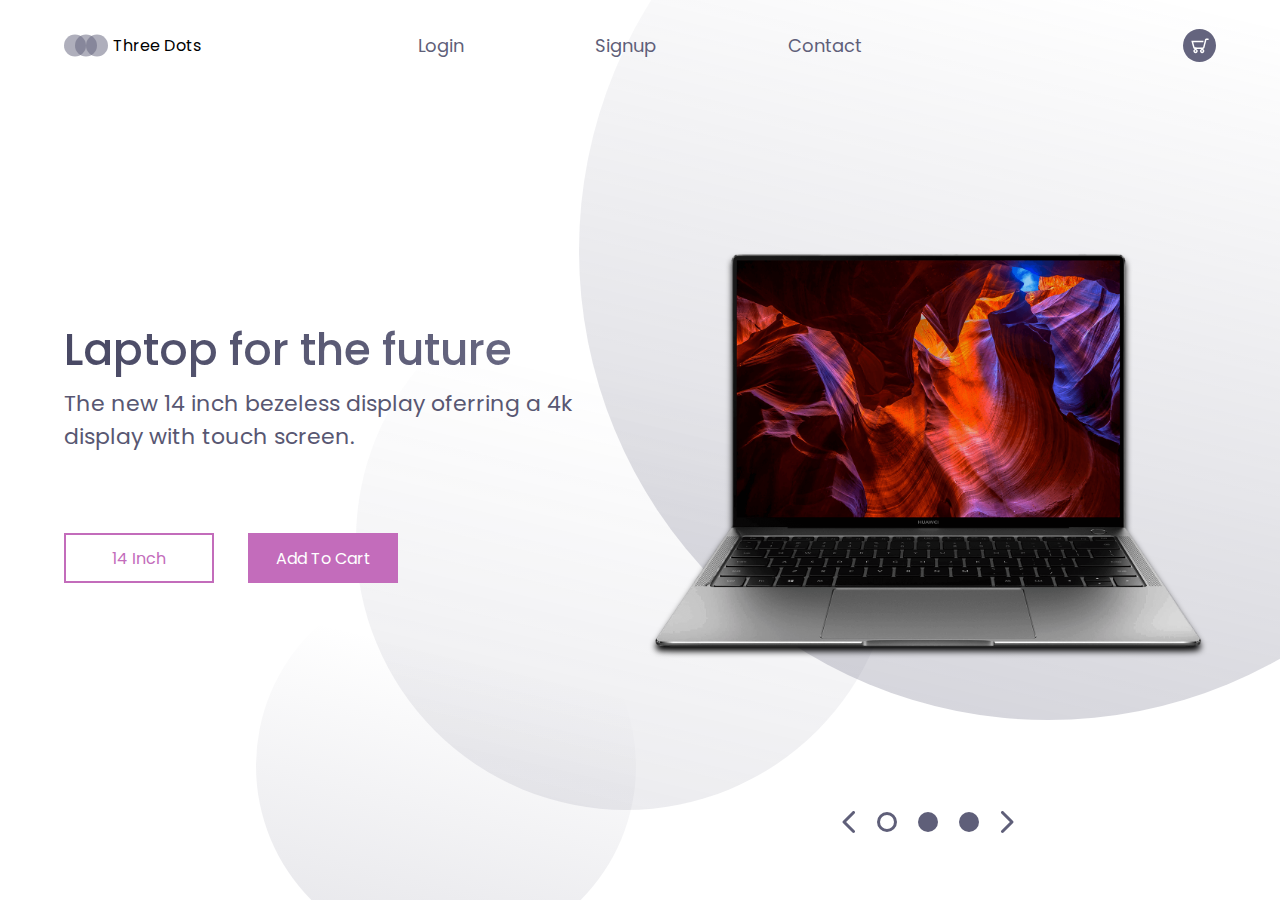
<file: index.html>
<!DOCTYPE html>
<html lang="en">
	<head>
		<meta charset="UTF-8" />
		<meta name="viewport" content="width=device-width, initial-scale=1.0" />
		<meta http-equiv="X-UA-Compatible" content="ie=edge" />
		<link
			href="https://fonts.googleapis.com/css?family=Poppins:400,500&display=swap"
			rel="stylesheet"
		/>
		<link rel="stylesheet" href="./style.css" />
		<title>Landing Page</title>
	</head>
	<body>
		<header>
			<div class="logo-container">
				<img src="./img/logo.svg" alt="logo" />
				<h4 class="logo">Three Dots</h4>
			</div>
			<nav>
				<ul class="nav-links">
					<li><a class="nav-link" href="./login.html">Login</a></li>
					<li><a class="nav-link" href="./signup.html">Signup</a></li>
					<li><a class="nav-link" href="#">Contact</a></li>
				</ul>
			</nav>
			<div class="cart">
				<img src="./img/cart.svg" alt="cart" />
			</div>
		</header>

		<main>
			<section class="presentation">
				<div class="introduction">
					<div class="intro-text">
						<h1>Laptop for the future</h1>
						<p>
							The new 14 inch bezeless display oferring a 4k
							display with touch screen.
						</p>
					</div>
					<div class="cta">
						<button class="cta-select">14 Inch</button>
						<button class="cta-add">Add To Cart</button>
					</div>
				</div>
				<div class="cover">
					<img src="./img/matebook.png" alt="matebook" />
				</div>
			</section>

			<div class="laptop-select">
				<img src="./img/arrow-left.svg" alt="" />
				<img src="./img/dot.svg" alt="" />
				<img src="./img/dot-full.svg" alt="" />
				<img src="./img/dot-full.svg" alt="" />
				<img src="./img/arrow-right.svg" alt="" />
			</div>

			<img class="big-circle" src="./img/big-eclipse.svg" alt="" />
			<img class="medium-circle" src="./img/mid-eclipse.svg" alt="" />
			<img class="small-circle" src="./img/small-eclipse.svg" alt="" />
		</main>
	</body>
</html>
</file>
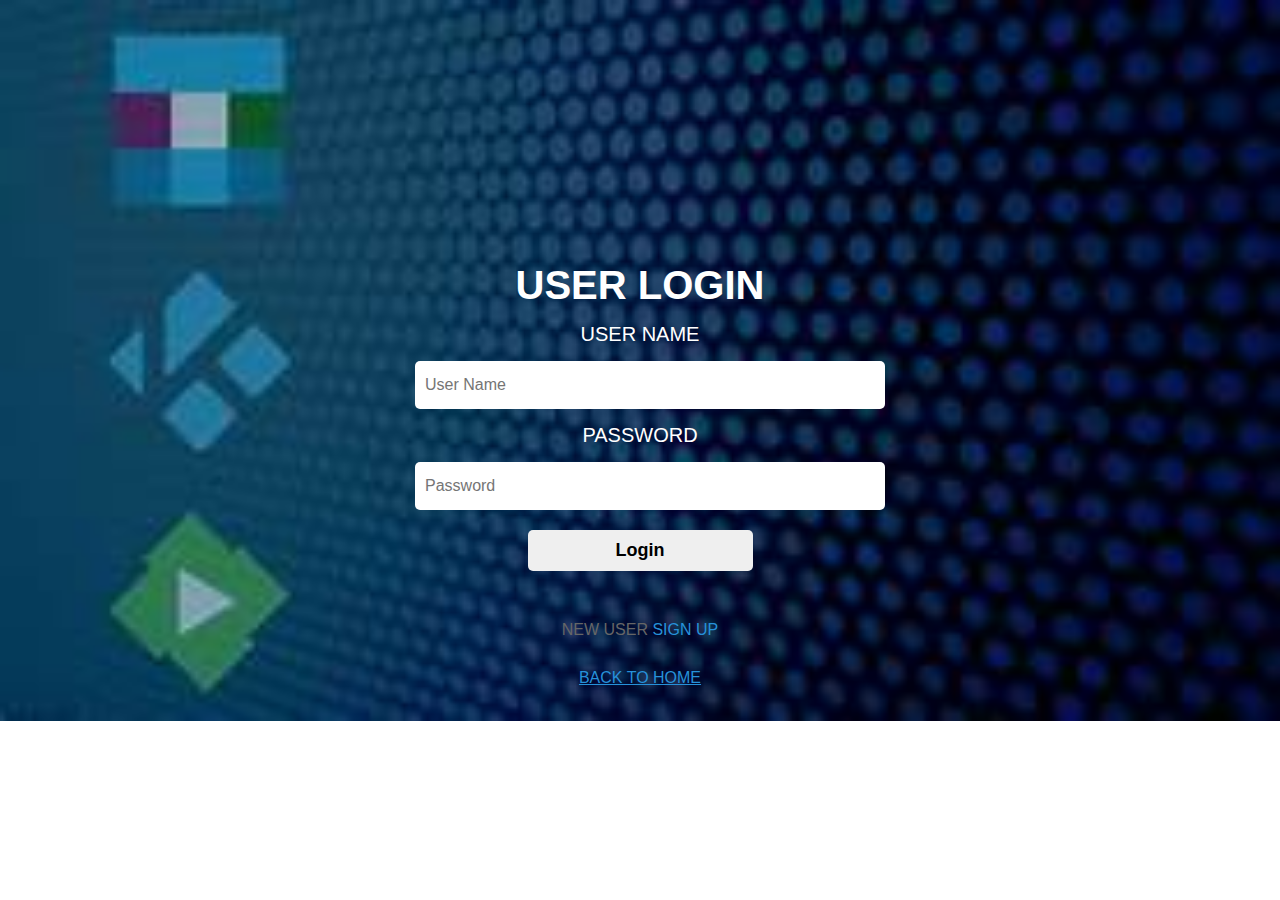
<file: login.html>
<!DOCTYPE html>
<html lang="en">
<head>
    <title>Login Form</title>
    <link rel="stylesheet" type="text/css" href="style1.css">
</head>
<body>
    <div class="login-form">
        <h1>User Login</h1>
        <form action="#" method="POST">
            <p>User Name</p>
            <input type="text" name="user" placeholder="User Name">
            <p>Password</p>
            <input type="password" name="password" placeholder="Password">
            <button type="submit">Login</button>
            <div class="signup_link">
                New user <a href="signup.html">Sign Up</a>
            </div>
            <div class="home-link">
                <a href="index.html">Back to Home</a>
            </div>
        </form>
    </div>
    </div>
</body>
</html>
</file>
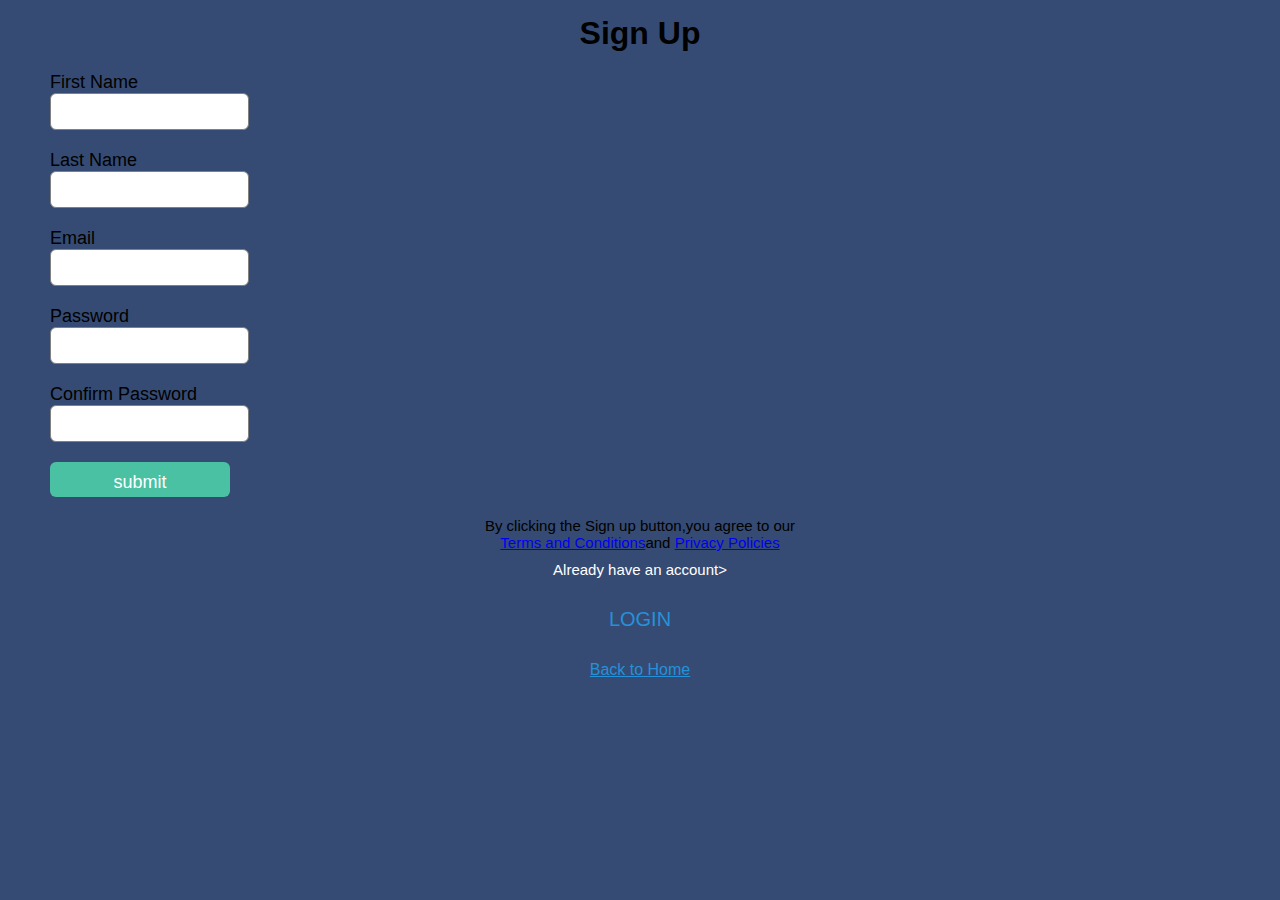
<file: signup.html>
<!DOCTYPE html>
<html lang="en">
<head>
    <!DOCTYPE html>
    <html lang="en">
    <head>
        <meta charset="UTF-8">
        <meta http-equiv="X-UA-Compatible" content="IE=edge">
        <meta name="viewport" content="width=device-width, initial-scale=1.0">
        <title>Document</title>
    </head>
    <body>
        
    </body>
    </html>
    <title>Document</title>
    <link rel="stylesheet" type="text/css" href="style2.css">
</head>
<body> 
    <div class="sign-up">
        <h1>Sign Up</h1>
        <form>
            <label>First Name</label>
            <input type="text" placeholder="">
            <label>Last Name</label>
            <input type="text" placeholder="">
            <label>Email</label>
            <input type="email" placeholder="">
            <label>Password</label>
            <input type="password" placeholder="">
            <label>Confirm Password</label>
            <input type="password" placeholder="">
            <input type="button" value="submit">
        </form>
        <p>By clicking the Sign up button,you agree to our <br>
        <a href="#">Terms and Conditions</a>and <a href="#">Privacy Policies</a>
        </p>

        <p class="para-2">Already have an account></p>
        <div class="log-in">
            <a href="login.html">LOGIN</a>
        </div>
        <div class="home_link">
            <a href="index.html">Back to Home</a>
        </div>
    </div>    
</body>
</html>
</file>
<file: style.css>
* {
	margin: 0px;
	padding: 0px;
	box-sizing: border-box;
}

body {
	font-family: 'Poppins', sans-serif;
}
button {
	font-family: 'Poppins', sans-serif;
}

header {
	display: flex;
	width: 90%;
	height: 10vh;
	margin: auto;
	align-items: center;
}

.logo-container,
.nav-links,
.cart {
	display: flex;
}

.logo-container {
	flex: 1;
}
.logo {
	font-weight: 400;
	margin: 5px;
}
nav {
	flex: 2;
}
.nav-links {
	justify-content: space-around;
	list-style: none;
}
.nav-link {
	color: #5f5f79;
	font-size: 18px;
	text-decoration: none;
}
.cart {
	flex: 1;
	justify-content: flex-end;
}

.presentation {
	display: flex;
	width: 90%;
	margin: auto;
	min-height: 80vh;
	align-items: center;
}
.introduction {
	flex: 1;
}
.intro-text h1 {
	font-size: 44px;
	font-weight: 500;
	background: linear-gradient(to right, #494964, #6f6f89);
	-webkit-background-clip: text;
	-webkit-text-fill-color: transparent;
}
.intro-text p {
	margin-top: 5px;
	font-size: 22px;
	color: #585772;
}
.cta {
	padding: 50px 0px 0px 0px;
}
.cta-select {
	border: 2px solid #c36cbb;
	background: transparent;
	color: #c36cbb;
	width: 150px;
	height: 50px;
	cursor: pointer;
	font-size: 16px;
}
.cta-add {
	background: #c36cbb;
	width: 150px;
	height: 50px;
	cursor: pointer;
	font-size: 16px;
	border: none;
	color: white;
	margin: 30px 0px 0px 30px;
}

.cover {
	flex: 1;
	display: flex;
	justify-content: center;
	height: 60vh;
}
.cover img {
	height: 100%;
	filter: drop-shadow(0px 5px 3px black);
	animation: drop 1.5s ease;
}

.big-circle {
	position: absolute;
	top: 0px;
	right: 0px;
	z-index: -1;
	opacity: 0.5;
	height: 80%;
}
.medium-circle {
	position: absolute;
	top: 30%;
	right: 30%;
	z-index: -1;
	height: 60%;
	opacity: 0.4;
}
.small-circle {
	position: absolute;
	bottom: 0%;
	left: 20%;
	z-index: -1;
}

.laptop-select {
	width: 15%;
	display: flex;
	justify-content: space-around;
	position: absolute;
	right: 20%;
}

@keyframes drop {
	0% {
		opacity: 0;
		transform: translateY(-80px);
	}
	100% {
		opacity: 1;
		transform: translateY(0px);
	}
}

@media screen and (max-width: 1024px) {
	.presentation {
		flex-direction: column;
	}
	.introduction {
		margin-top: 5vh;
		text-align: center;
	}
	.intro-text h1 {
		font-size: 30px;
	}
	.intro-text p {
		font-size: 18px;
	}
	.cta {
		padding: 10px 0px 0px 0px;
	}
	.laptop-select {
		bottom: 5%;
		right: 50%;
		width: 50%;
		transform: translate(50%, 5%);
	}
	.cover img {
		height: 80%;
	}
	.small-circle,
	.medium-circle,
	.big-circle {
		opacity: 0.2;
	}
}
</file>
<file: style1.css>
* {
    padding: 0;
    margin: 0;
    font-family: sans-serif;
}

body {
    background: url(./img/log.jpg) no-repeat;
    background-size: cover;
}

.login-form {
    width: 450px;
    top: 50%;
    left: 50%;
    transform: translate(-50%, -50%);
    position: absolute;
    color: #fff;
}

.login-form {
    font-size: 20px;
    text-align: center;
    text-transform: uppercase;
    margin: 40px 0;
}

.login-form p {
    font-size: 20px;
    margin: 15px 0;
}

.login-form input {
    font-size: 16px;
    width: 100%;
    padding: 15px 10px;
    border: 0;
    outline: none;
    border-radius: 5px;
}

.login-form button {
    font-size: 18px;
    font-weight: bold;
    margin: 20px 0;
    padding: 10px 15px;
    width: 50%;
    border-radius: 5px;
    border: 0;
}

.signup_link {
    margin: 30px 0;
    text-align: center;
    font-size: 16px;
    color: #666;
}

.signup_link a{
    color: #2691d9;
    text-decoration: none;
}

.signup_link a:hover {
    text-decoration: underline;

}

.home-link {
    margin: 30px;
    text-align: center;
    font-size: 16px;
    color: thistle;
}

.home-link a{
    color: #2691d9;
    text-decoration: underline;
}

.home-link a:hover {
    text-decoration: underline;
}
</file>
<file: style2.css>
* {
    padding: 0;
    margin: 0;
    font-family: sans-serif;
}

body {
    background-color: hsl(219, 37%, 33%);
    font-family: sans-serif;
}

.signup-box {
    width: 360px;
    height: 620px;
    margin: auto;
    background-color: white;
    border-radius: 5px;
}

h1 {
    text-align: center;
    padding-top: 15px;
}

form {
    width: 350px;
    margin-left: 50px;
}

form label {
    display: flex;
    margin-top: 20px;
    font-size: 18px;
}

form input {
    width: 15-px;
    padding: 10px;
    border: none;
    border: 1px solid gray;
    border-radius: 6px;
    outline: none;
}

input[type="button"] {
    align-items: center;
    width: 180px;
    height: 35px;
    margin-top: 20px;
    border: none;
    background-color: #49c1a2;
    color: white;
    font-size: 18px;
}

p {
    text-align: center;
    padding-top: 20px;
    font-size: 15px;
}

.para-2 {
    text-align: center;
    color: white;
    font-size: 15px;
    margin-top: -10px;
}

.para-2 a {
    color: #49c1a2;
}

.log-in {
    margin: 30px 0;
    text-align: center;
    font-size: 20px;
    color: #343434;
}

.log-in a{
    color: #2691d9;
    text-decoration: none;
}

.log-in a:hover {
    text-decoration: underline;
}

.home_link {
    margin: 30px;
    text-align: center;
    font-size: 16px;
    color: thistle;
}

.home_link a{
    color: #2691d9;
    text-decoration: underline;
}

.home_link a:hover {
    text-decoration: underline;
}
</file>
